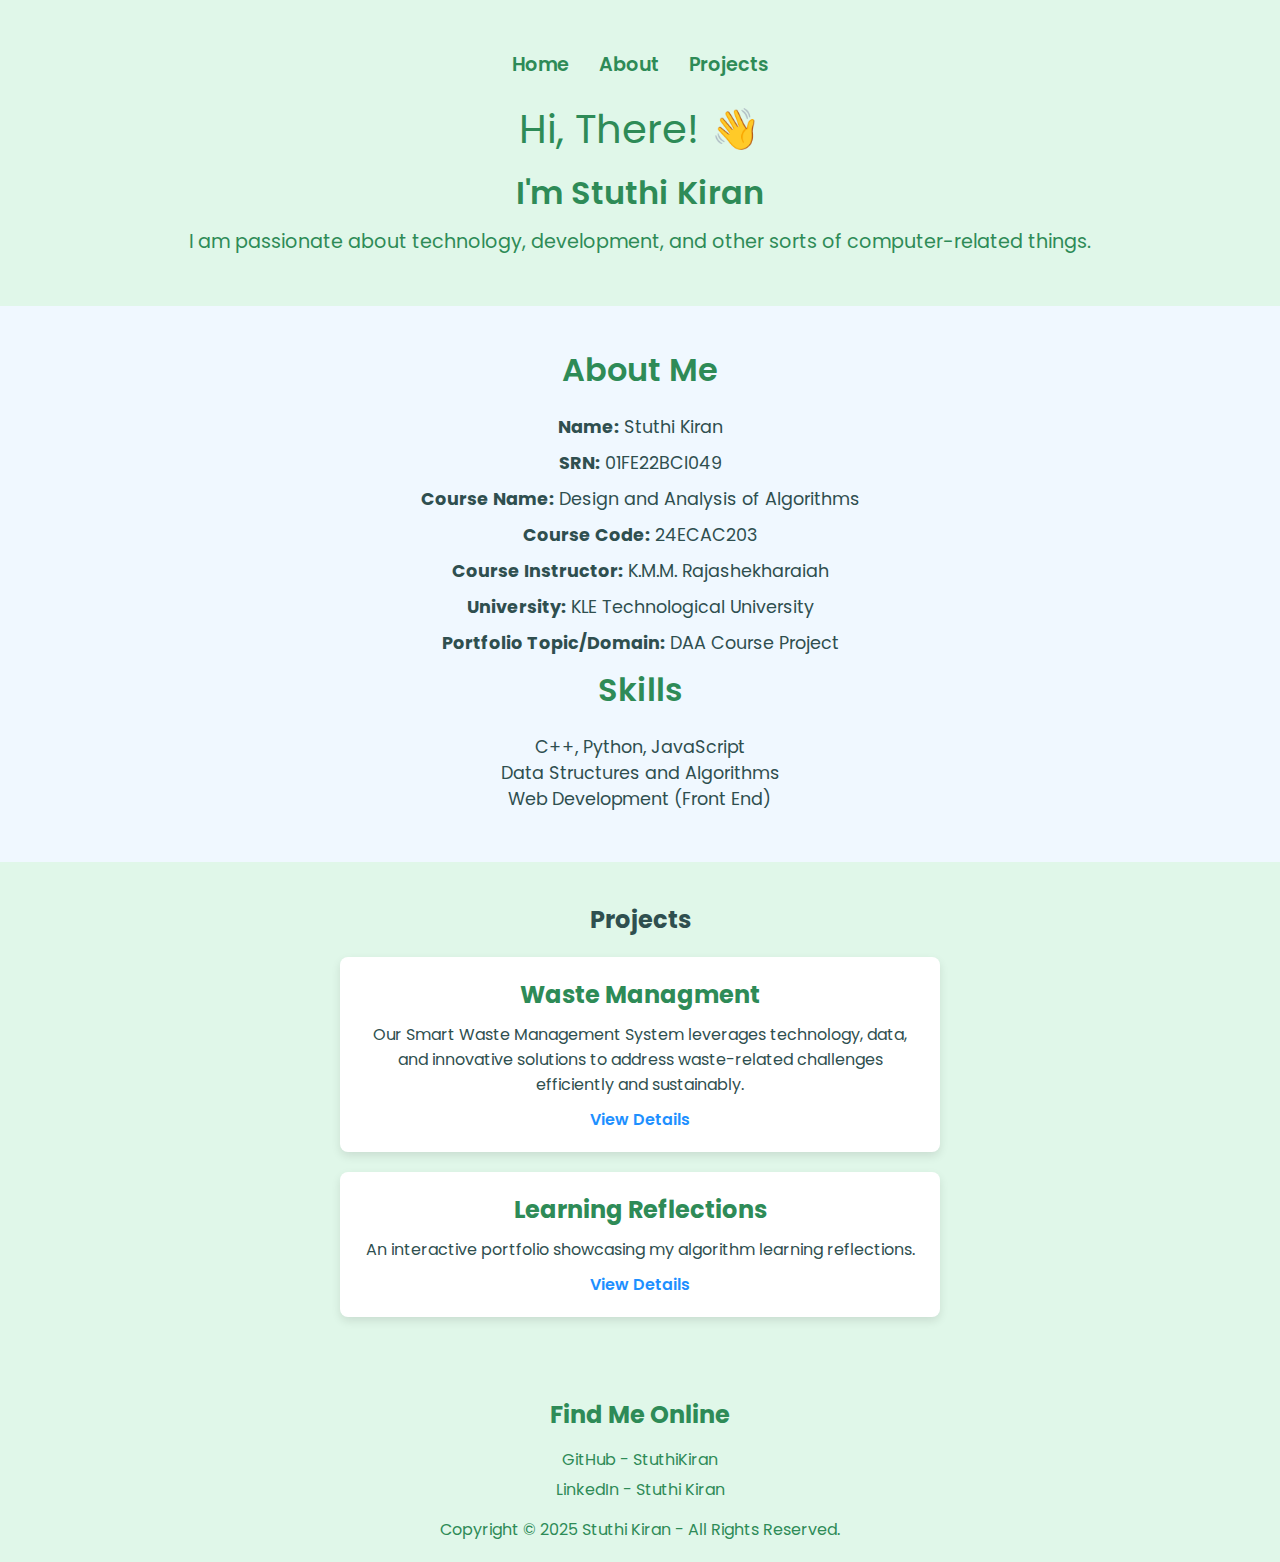
<file: .github/workflows/index.html>
<!DOCTYPE html>
<html lang="en">
<head>
    <meta charset="UTF-8">
    <meta name="viewport" content="width=device-width, initial-scale=1.0">
    <title>Portfolio</title>
    <link rel="stylesheet" href="style.css">
    <link href="https://fonts.googleapis.com/css2?family=Poppins:wght@300;400;600&display=swap" rel="stylesheet">
</head>
<body>
    <header>
        <nav>
            <ul>
                <li><a href="#home">Home</a></li>
                <li><a href="#about">About</a></li>
                <li><a href="#projects">Projects</a></li>
            </ul>
        </nav>
        <h1>Hi, There! 👋</h1>
        <h2>I'm Stuthi Kiran</h2>
        <p>I am passionate about technology, development, and other sorts of computer-related things.</p>
    </header>

    <section id="about">
        <h2>About Me</h2>
        <div>
            <p><b>Name:</b> Stuthi Kiran</p>
            <p><b>SRN:</b> 01FE22BCI049</p>
            <p><b>Course Name:</b> Design and Analysis of Algorithms</p>
            <p><b>Course Code:</b> 24ECAC203</p>
            <p><b>Course Instructor:</b> K.M.M. Rajashekharaiah</p>
            <p><b>University:</b> KLE Technological University</p>
            <p><b>Portfolio Topic/Domain:</b> DAA Course Project</p>
        </div>
        <h2>Skills</h2>
        <ul>
            <li>C++, Python, JavaScript</li>
            <li>Data Structures and Algorithms</li>
            <li>Web Development (Front End)</li>
        </ul>
    </section>

    <section id="projects">
        <h2>Projects</h2>
        <div class="project">
            <h3> Waste Managment </h3>
            <p>Our Smart Waste Management System leverages technology, data, and innovative solutions to address waste-related challenges efficiently and sustainably.</p>
            <a href="#">View Details</a>
        </div>
        <div class="project">
            <h3>Learning Reflections</h3>
            <p>An interactive portfolio showcasing my algorithm learning reflections.</p>
            <!-- Link to Lab Reflections -->
            <a href="lab_reflections.html" target="_blank">View Details</a>
        </div>
    </section>

    <footer>
        <h2>Find Me Online</h2>
        <ul>
            <li><a href="https://github.com/StuthiKiran" target="_blank">GitHub - StuthiKiran</a></li>
            <li><a href="https://linkedin.com/in/stuthikiran" target="_blank">LinkedIn - Stuthi Kiran</a></li>
        </ul>
        <p>Copyright © 2025 Stuthi Kiran - All Rights Reserved.</p>
    </footer>
</body>
</html>
</file>
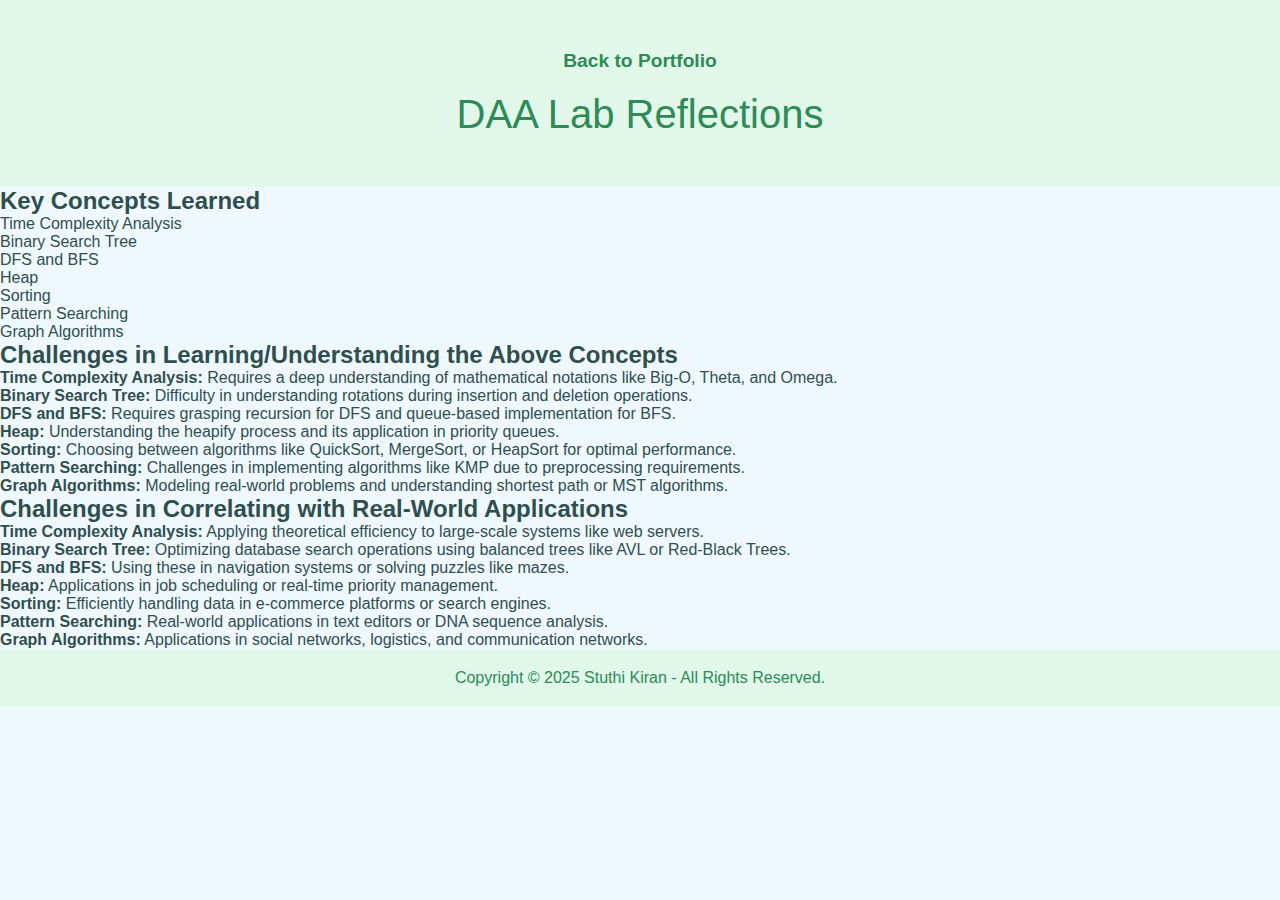
<file: .github/workflows/lab_reflections.html>
<!DOCTYPE html>
<html lang="en">
<head>
    <meta charset="UTF-8">
    <meta name="viewport" content="width=device-width, initial-scale=1.0">
    <title>DAA Lab Reflections</title>
    <link rel="stylesheet" href="style.css">
</head>
<body>
    <header>
        <nav>
            <ul>
                <li><a href="index.html">Back to Portfolio</a></li>
            </ul>
        </nav>
        <h1>DAA Lab Reflections</h1>
    </header>

    <main>
        <div class="section">
            <h2>Key Concepts Learned</h2>
            <ul>
                <li>Time Complexity Analysis</li>
                <li>Binary Search Tree</li>
                <li>DFS and BFS</li>
                <li>Heap</li>
                <li>Sorting</li>
                <li>Pattern Searching</li>
                <li>Graph Algorithms</li>
            </ul>
        </div>

        <div class="section">
            <h2>Challenges in Learning/Understanding the Above Concepts</h2>
            <ul>
                <li><strong>Time Complexity Analysis:</strong> Requires a deep understanding of mathematical notations like Big-O, Theta, and Omega.</li>
                <li><strong>Binary Search Tree:</strong> Difficulty in understanding rotations during insertion and deletion operations.</li>
                <li><strong>DFS and BFS:</strong> Requires grasping recursion for DFS and queue-based implementation for BFS.</li>
                <li><strong>Heap:</strong> Understanding the heapify process and its application in priority queues.</li>
                <li><strong>Sorting:</strong> Choosing between algorithms like QuickSort, MergeSort, or HeapSort for optimal performance.</li>
                <li><strong>Pattern Searching:</strong> Challenges in implementing algorithms like KMP due to preprocessing requirements.</li>
                <li><strong>Graph Algorithms:</strong> Modeling real-world problems and understanding shortest path or MST algorithms.</li>
            </ul>
        </div>

        <div class="section">
            <h2>Challenges in Correlating with Real-World Applications</h2>
            <ul>
                <li><strong>Time Complexity Analysis:</strong> Applying theoretical efficiency to large-scale systems like web servers.</li>
                <li><strong>Binary Search Tree:</strong> Optimizing database search operations using balanced trees like AVL or Red-Black Trees.</li>
                <li><strong>DFS and BFS:</strong> Using these in navigation systems or solving puzzles like mazes.</li>
                <li><strong>Heap:</strong> Applications in job scheduling or real-time priority management.</li>
                <li><strong>Sorting:</strong> Efficiently handling data in e-commerce platforms or search engines.</li>
                <li><strong>Pattern Searching:</strong> Real-world applications in text editors or DNA sequence analysis.</li>
                <li><strong>Graph Algorithms:</strong> Applications in social networks, logistics, and communication networks.</li>
            </ul>
        </div>
    </main>

    <footer>
        <p>Copyright © 2025 Stuthi Kiran - All Rights Reserved.</p>
    </footer>
</body>
</html>
</file>
<file: .github/workflows/style.css>
/* General Reset */
* {
    margin: 0;
    padding: 0;
    box-sizing: border-box;
}

/* Body Styles */
body {
    font-family: 'Poppins', sans-serif;
    background-color: #f0f8ff; /* Light Blue */
    color: #2f4f4f; /* Dark Slate Gray */
}

/* Header */
header {
    text-align: center;
    padding: 50px 0;
    background-color: #e0f7e9; /* Light Green */
    color: #2e8b57; /* Sea Green */
}

header h1 {
    font-size: 2.5rem;
    font-weight: 400;
}

header h2 {
    font-size: 2rem;
    font-weight: 600;
    margin: 10px 0;
}

header p {
    font-size: 1.2rem;
    margin-top: 10px;
}

nav ul {
    display: flex;
    justify-content: center;
    list-style: none;
    margin-bottom: 20px;
}

nav ul li {
    margin: 0 15px;
}

nav ul li a {
    color: #2e8b57; /* Sea Green */
    text-decoration: none;
    font-size: 1.2rem;
    font-weight: 600;
}

nav ul li a:hover {
    text-decoration: underline;
}

/* About Section */
#about {
    padding: 40px 20px;
    background-color: #f0f8ff; /* Light Blue */
    text-align: center;
}

#about h2 {
    font-size: 2rem;
    margin-bottom: 20px;
    font-weight: 600;
    color: #2e8b57; /* Sea Green */
}

#about div p, #about ul {
    margin: 10px 0;
    font-size: 1.1rem;
}

ul {
    list-style: none;
}

/* Projects Section */
#projects {
    padding: 40px 20px;
    background-color: #e0f7e9; /* Light Green */
    text-align: center;
}

.project {
    background-color: #ffffff;
    padding: 20px;
    border-radius: 8px;
    margin: 20px auto;
    max-width: 600px;
    box-shadow: 0 4px 10px rgba(0, 0, 0, 0.1);
}

.project h3 {
    font-size: 1.5rem;
    margin-bottom: 10px;
    color: #2e8b57; /* Sea Green */
}

.project p {
    font-size: 1rem;
    margin-bottom: 10px;
    color: #2f4f4f; /* Dark Slate Gray */
}

.project a {
    color: #1e90ff; /* Dodger Blue */
    text-decoration: none;
    font-weight: 600;
    transition: color 0.3s ease;
}

.project a:hover {
    color: #32cd32; /* Light Green */
    text-decoration: underline;
}

/* Footer */
footer {
    text-align: center;
    padding: 20px;
    background-color: #e0f7e9; /* Light Green */
    color: #2e8b57; /* Sea Green */
}

footer ul {
    list-style: none;
    padding: 10px 0;
}

footer ul li {
    margin: 5px 0;
}

footer ul li a {
    color: #2e8b57; /* Sea Green */
    text-decoration: none;
}

footer ul li a:hover {
    text-decoration: underline;
}
</file>
